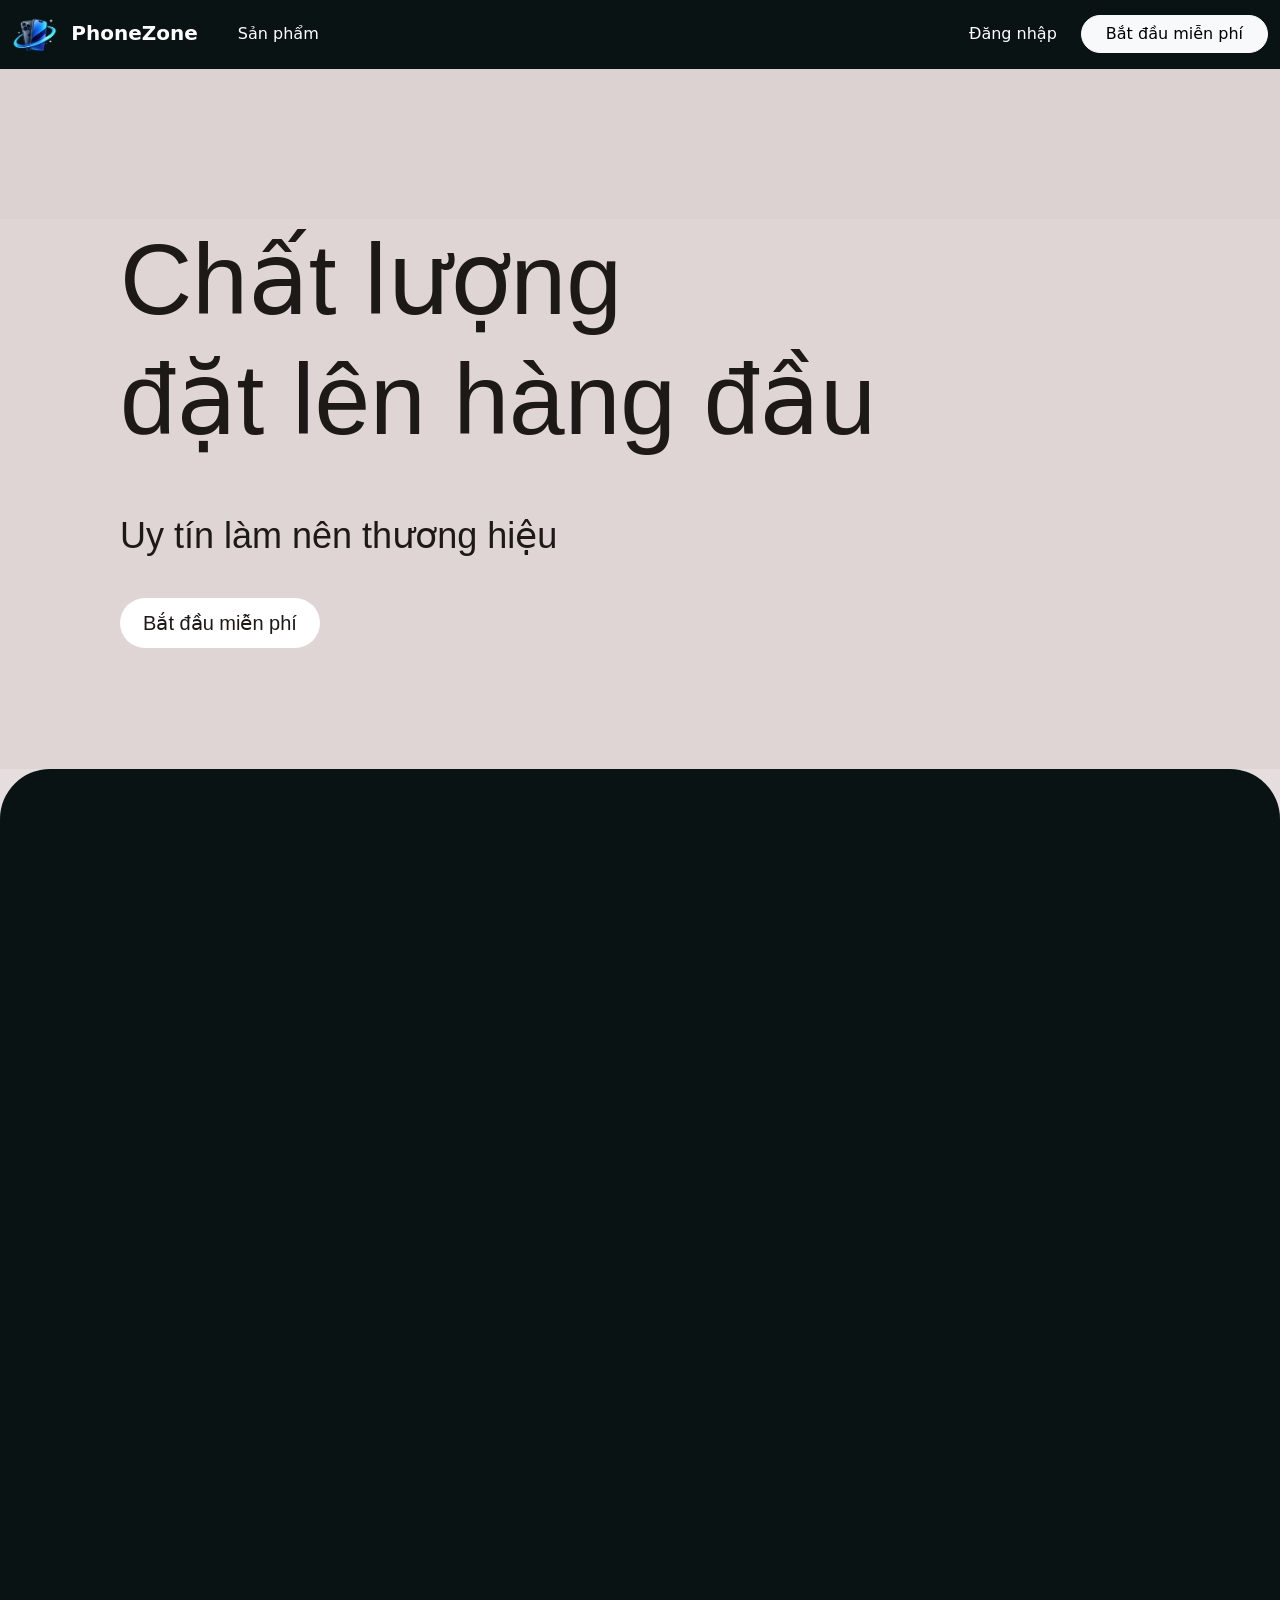
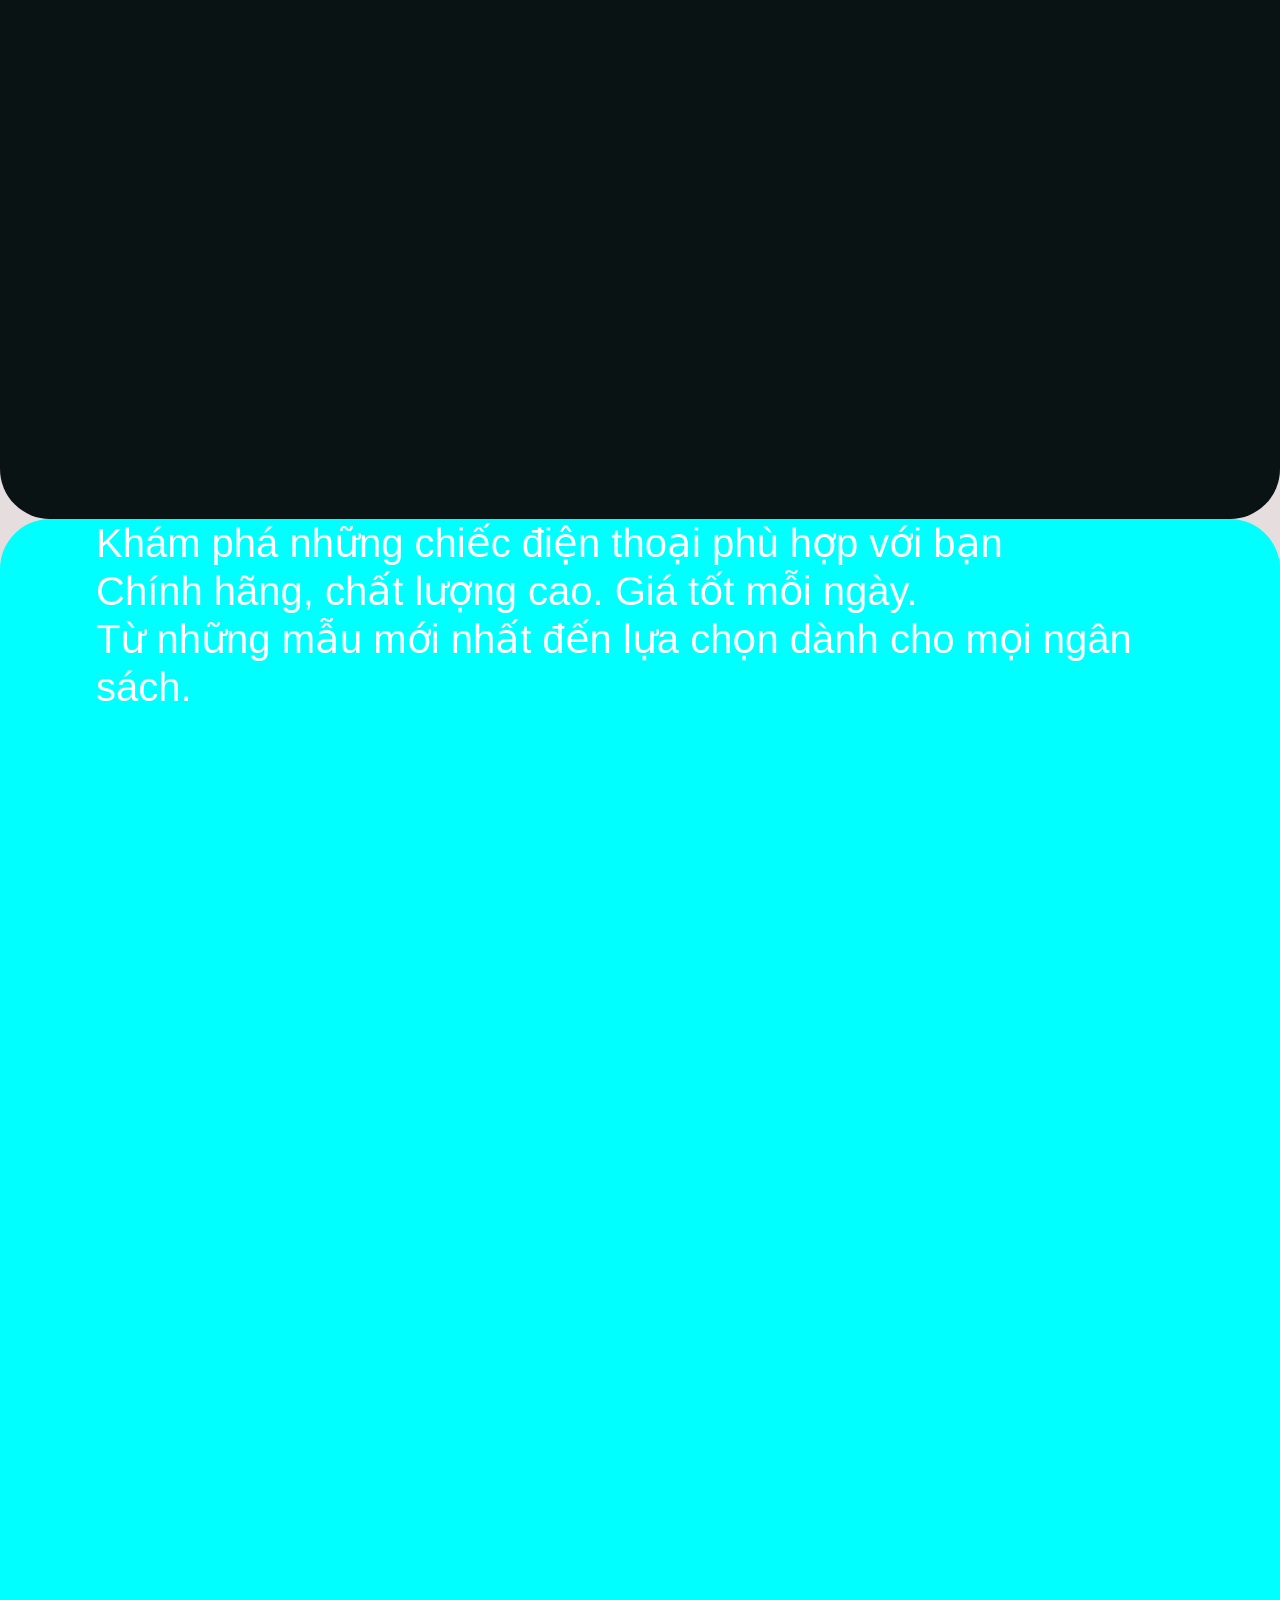
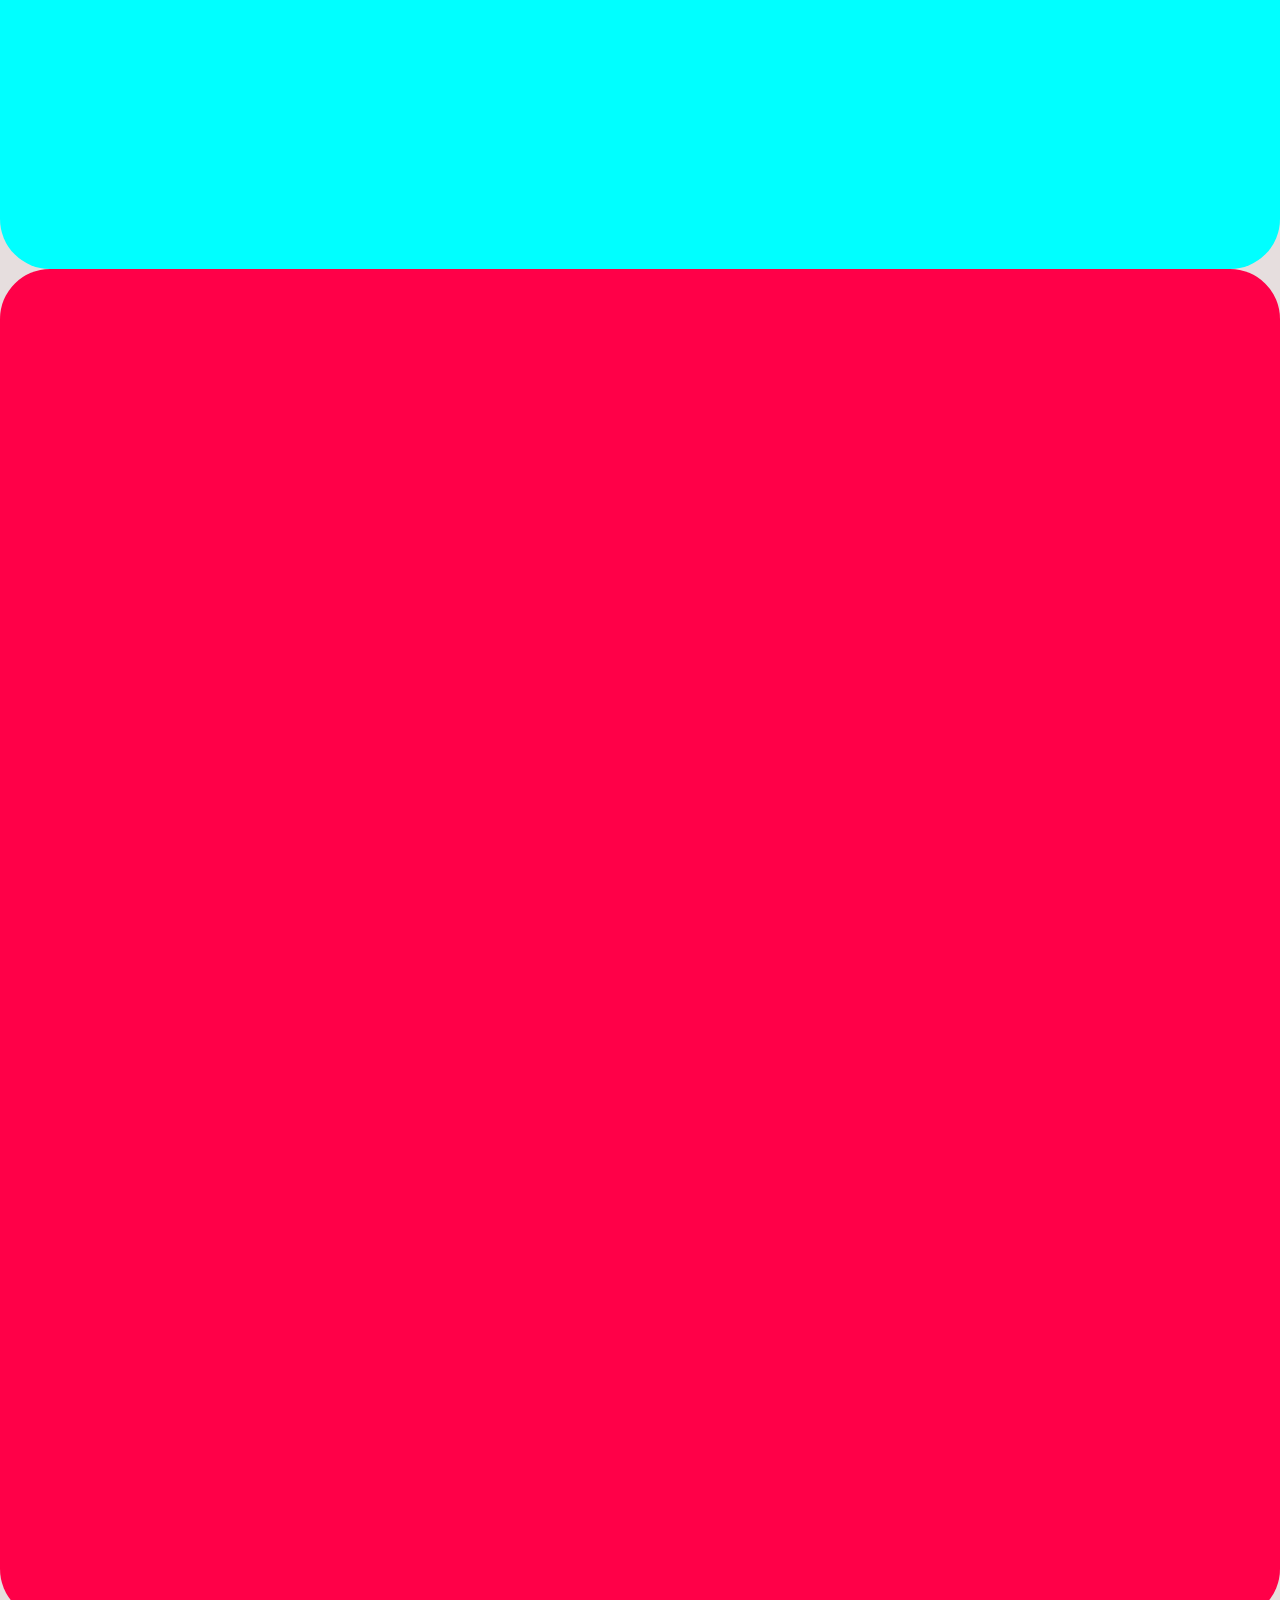
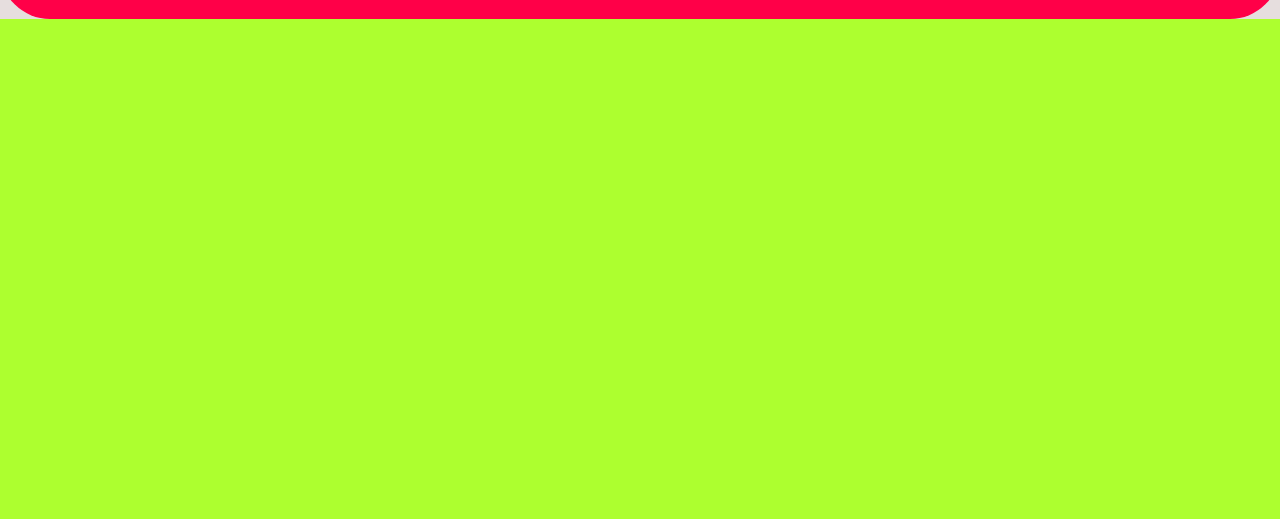
<file: index.html>
<!doctype html>
<html lang="en">
  <head>
    <meta charset="UTF-8" />
    <meta name="viewport" content="width=device-width, initial-scale=1.0" />
    <link href="https://cdn.jsdelivr.net/npm/bootstrap@5.3.8/dist/css/bootstrap.min.css" rel="stylesheet" integrity="sha384-sRIl4kxILFvY47J16cr9ZwB07vP4J8+LH7qKQnuqkuIAvNWLzeN8tE5YBujZqJLB" crossorigin="anonymous">
    <link rel="preconnect" href="https://fonts.googleapis.com">
    <link rel="preconnect" href="https://fonts.gstatic.com" crossorigin>
    <link href="https://fonts.googleapis.com/css2?family=Raleway:ital,wght@0,100..900;1,100..900&display=swap" rel="stylesheet">
    <link rel="stylesheet" href="style_index.css" />
    <title>Document</title>
    <script src="https://cdn.jsdelivr.net/npm/bootstrap@5.3.8/dist/js/bootstrap.bundle.min.js" integrity="sha384-FKyoEForCGlyvwx9Hj09JcYn3nv7wiPVlz7YYwJrWVcXK/BmnVDxM+D2scQbITxI" crossorigin="anonymous"></script>
    
  </head>
  <body>
    <header>
      <nav class="navbar navbar-expand-lg">
        <div class="container-fluid">
          <a class="navbar-brand text-white" href="index.html">
            <img src="img/Logo.png" width="45" class="me-2" alt="PhoneZone" />
            <b>PhoneZone</b>
          </a>

          <a class="nav-link text-white ms-4" href="Product.html">Sản phẩm</a>

          <div class="ms-auto d-flex align-items-center">
            <a class="nav-link text-white me-4" href="Login.html">Đăng nhập</a>

            <a href="Register.html" class="btn btn-light rounded-pill px-4">
              Bắt đầu miễn phí
            </a>
          </div>
        </div>
      </nav>
    </header>
    <div class="main2">
      <div class="main2_2"></div>
      <div class="Subject">
        <h1 class="title">
        Chất lượng <br>
        đặt lên hàng đầu
        </h1>
        <p class="title2">
        Uy tín làm nên thương hiệu
        </p>
        <a href="Register.html" class="main2_btn">
          <button>Bắt đầu miễn phí</button>
        </a>
      </div>
    </div>
    <div class="main">
       <div class="main1">
        <div class="m1_title">
          <h1 class="m1_title2">
            Khám phá những chiếc điện thoại phù hợp với bạn <br>
            Chính hãng, chất lượng cao. Giá tốt mỗi ngày. <br>
            Từ những mẫu mới nhất đến lựa chọn dành cho mọi ngân sách.
          </h1>
        </div>
      </div>
       <div class="main1_2">
       
       </div>
       <div class="main1_3">
          </div>
        </div>
    </div>
    <footer>  </footer>
  </body>
</html>
</file>
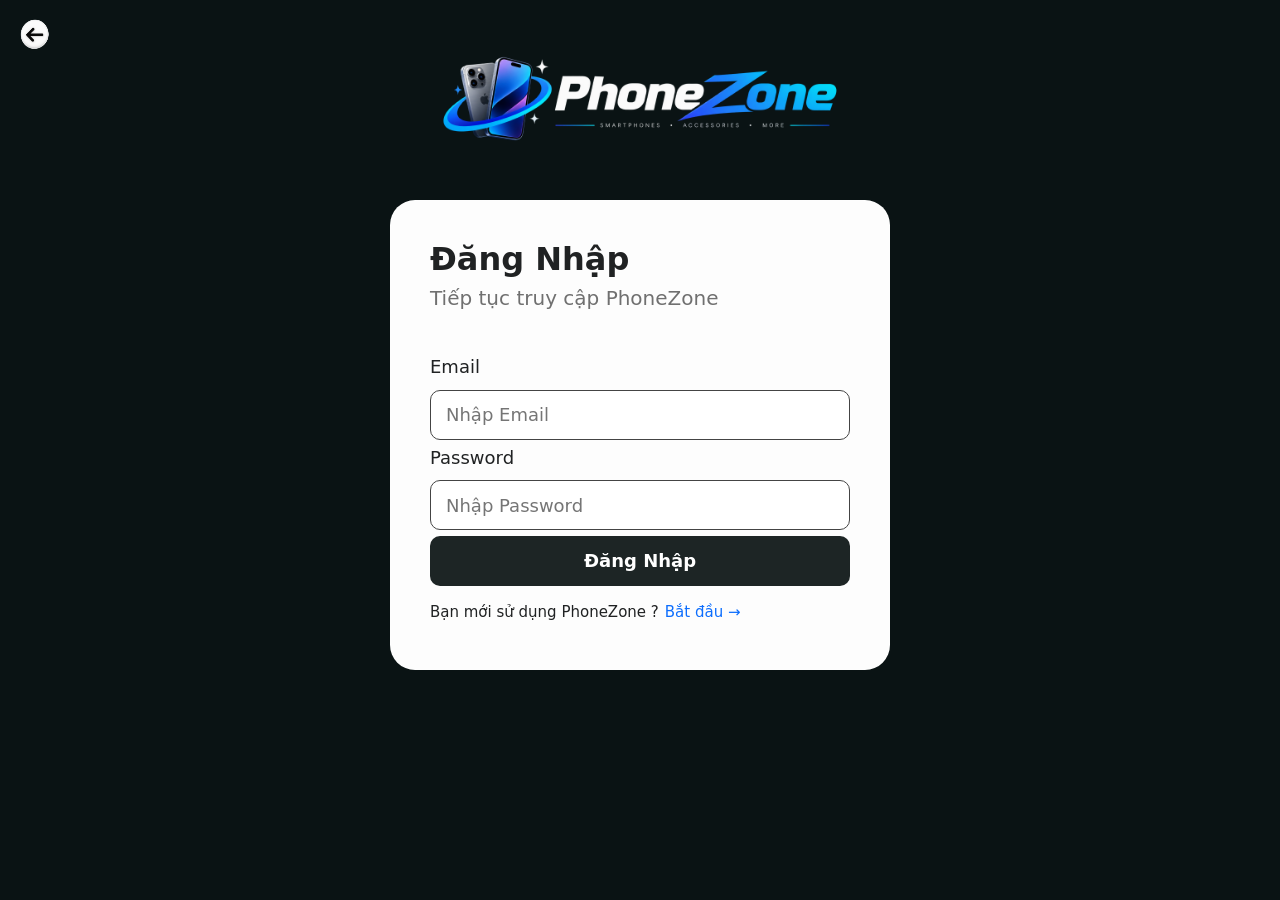
<file: Login.html>
<!doctype html>
<html lang="en">
  <head>
    <meta charset="UTF-8" />
    <meta name="viewport" content="width=device-width, initial-scale=1.0" />
    <link href="https://cdn.jsdelivr.net/npm/bootstrap@5.3.8/dist/css/bootstrap.min.css" rel="stylesheet" integrity="sha384-sRIl4kxILFvY47J16cr9ZwB07vP4J8+LH7qKQnuqkuIAvNWLzeN8tE5YBujZqJLB" crossorigin="anonymous">
    <link rel="stylesheet" href="style_Login.css" />
    <title>Document</title>
    <script src="https://cdn.jsdelivr.net/npm/bootstrap@5.3.8/dist/js/bootstrap.bundle.min.js" integrity="sha384-FKyoEForCGlyvwx9Hj09JcYn3nv7wiPVlz7YYwJrWVcXK/BmnVDxM+D2scQbITxI" crossorigin="anonymous"></script>
  </head>
  <body>
    <header>
      <a href="index.html" class="back-btn">
        <img src="img/back.png" alt="quay lai">
      </a>
    </header>
    <div class="img_login">
        <img src="img/login_logo.png" alt="login-logo">
      </div>
    <form class="form_background">
      <div class="subject_login">
        <h2>Đăng Nhập</h2>
        <p>Tiếp tục truy cập PhoneZone</p>
      </div>
      <div class="form-login">
        <label>Email</label>
        <input type="email" placeholder="Nhập Email">
        <label>Password</label>
        <input type="password" placeholder="Nhập Password">
        <button>Đăng Nhập</button>
      </div>
      <div class="login_footer">
        <p>Bạn mới sử dụng PhoneZone ?</p>
        <a href="Register.html">Bắt đầu →</a>
      </div>
    </form>
    <footer>

    </footer>
  </body>
</html>
</file>
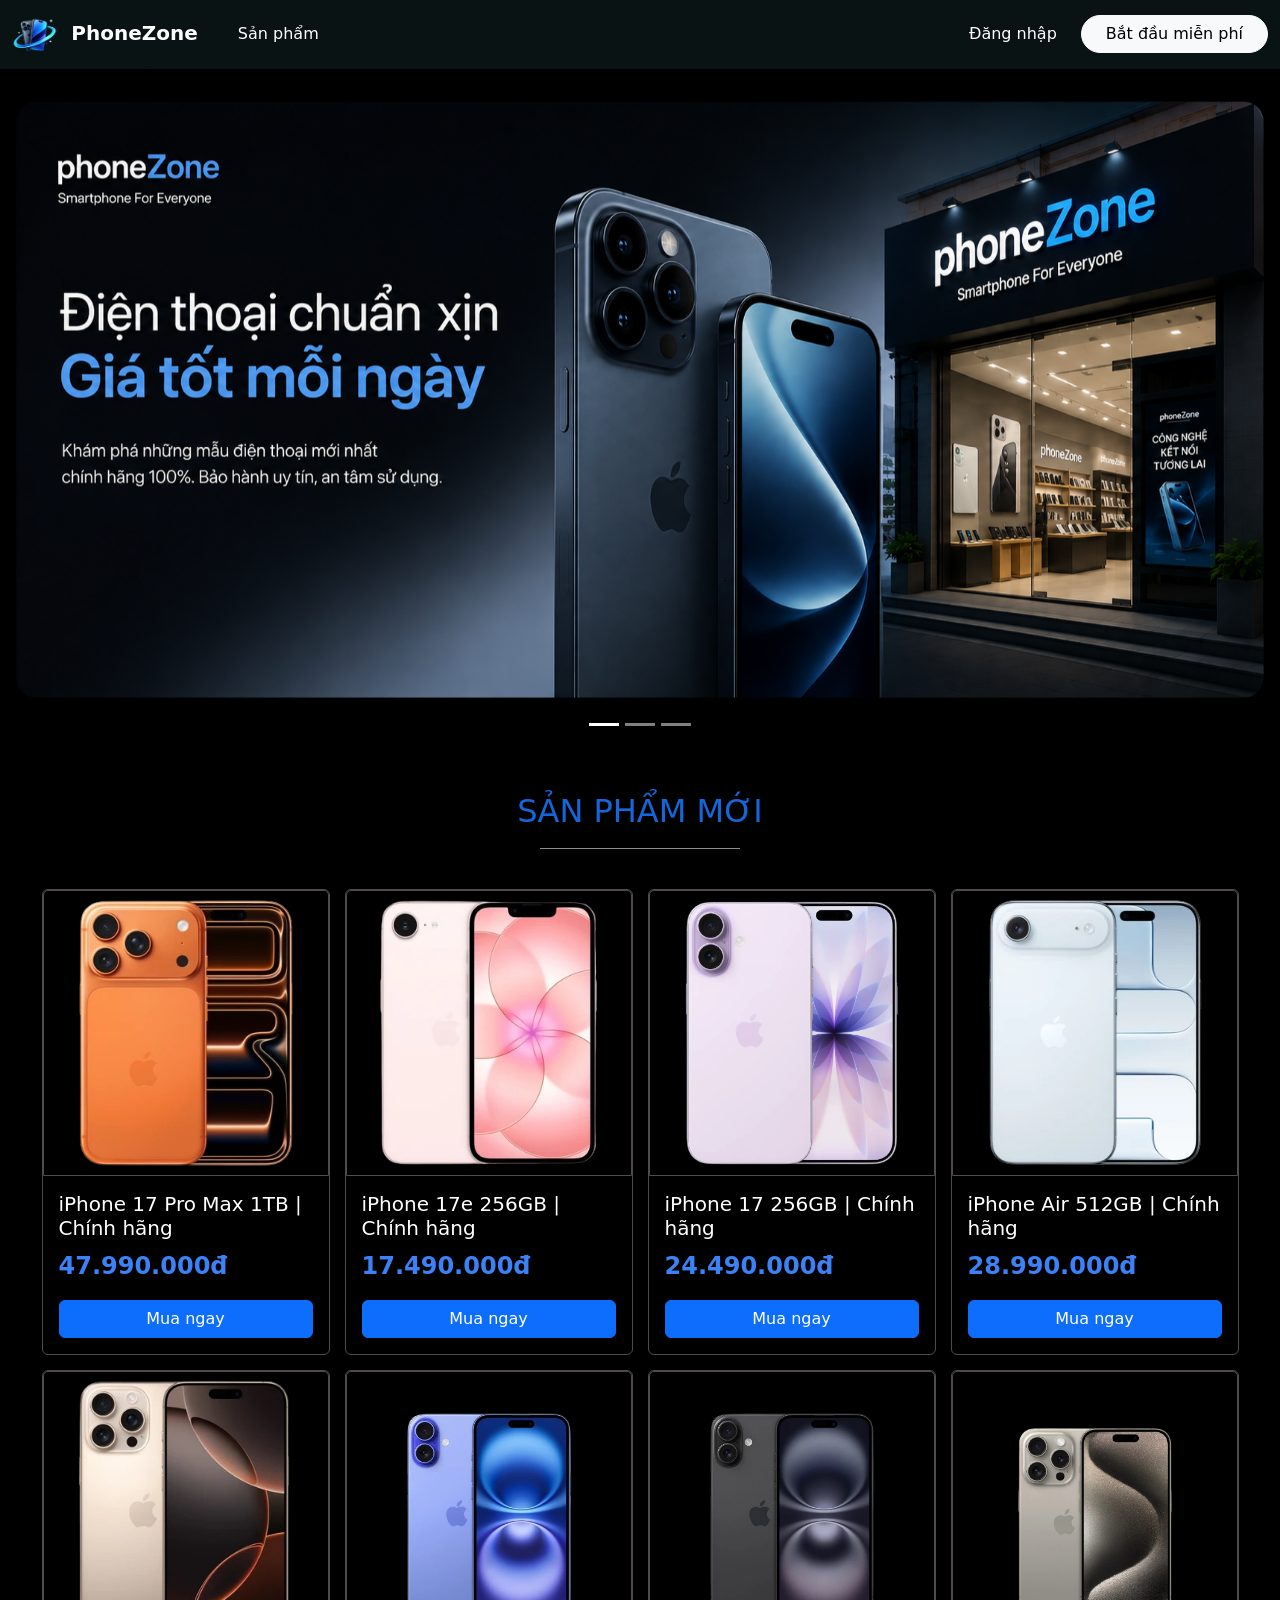
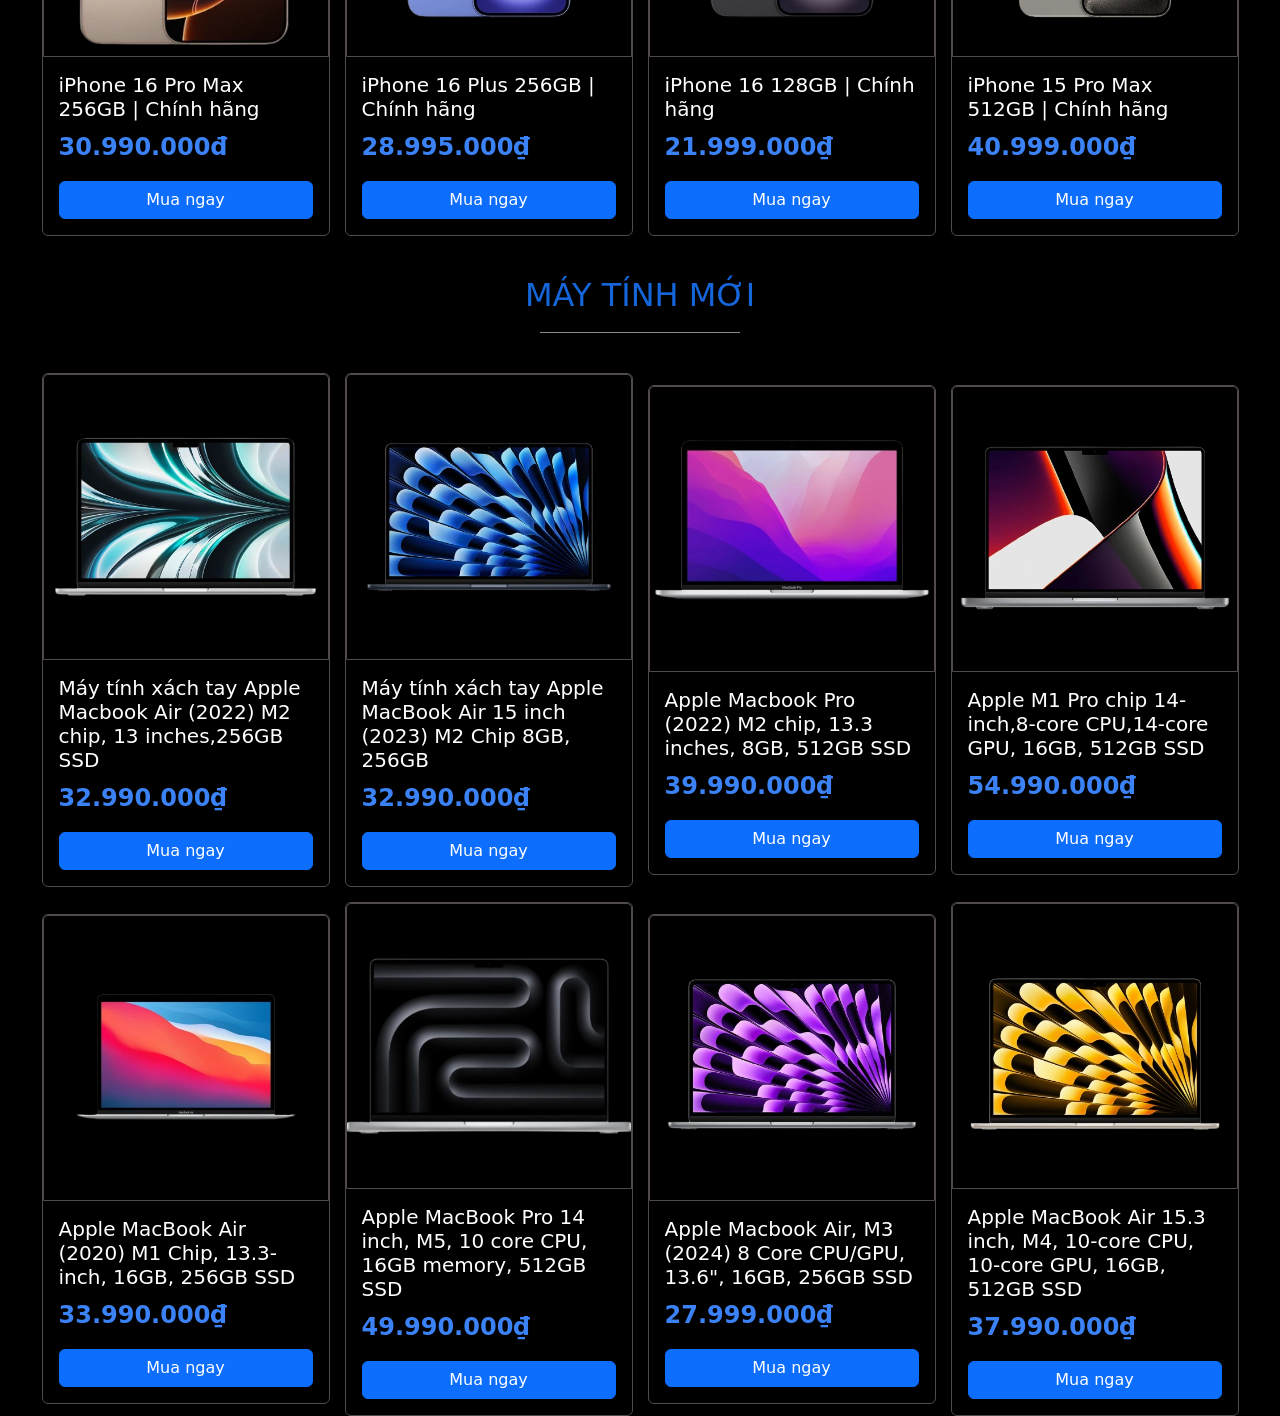
<file: Product.html>
<!doctype html>
<html lang="en">
  <head>
    <meta charset="UTF-8" />
    <meta name="viewport" content="width=device-width, initial-scale=1.0" />
    <link
      href="https://cdn.jsdelivr.net/npm/bootstrap@5.3.8/dist/css/bootstrap.min.css"
      rel="stylesheet"
      integrity="sha384-sRIl4kxILFvY47J16cr9ZwB07vP4J8+LH7qKQnuqkuIAvNWLzeN8tE5YBujZqJLB"
      crossorigin="anonymous"
    />
    <link rel="stylesheet" href="style.product.css" />
    <title>Document</title>
    <script
      src="https://cdn.jsdelivr.net/npm/bootstrap@5.3.8/dist/js/bootstrap.bundle.min.js"
      integrity="sha384-FKyoEForCGlyvwx9Hj09JcYn3nv7wiPVlz7YYwJrWVcXK/BmnVDxM+D2scQbITxI"
      crossorigin="anonymous"
    ></script>
  </head>
  <body>
    <header>
      <nav class="navbar navbar-expand-lg">
        <div class="container-fluid">
          <a class="navbar-brand text-white" href="index.html">
            <img src="img/Logo.png" width="45" class="me-2" alt="PhoneZone" />
            <b>PhoneZone</b>
          </a>

          <a class="nav-link text-white ms-4" href="Product.html">Sản phẩm</a>

          <div class="ms-auto d-flex align-items-center">
            <a class="nav-link text-white me-4" href="Login.html">Đăng nhập</a>

            <a href="Register.html" class="btn btn-light rounded-pill px-4">
              Bắt đầu miễn phí
            </a>
          </div>
        </div>
      </nav>
    </header>
    <div>
      <div
        id="carouselExampleIndicators"
        class="carousel slide"
        data-bs-ride="carousel"
      >
        <div class="carousel-indicators">
          <button
            type="button"
            data-bs-target="#carouselExampleIndicators"
            data-bs-slide-to="0"
            class="active"
            aria-current="true"
            aria-label="Slide 1"
          ></button>
          <button
            type="button"
            data-bs-target="#carouselExampleIndicators"
            data-bs-slide-to="1"
            aria-label="Slide 2"
          ></button>
          <button
            type="button"
            data-bs-target="#carouselExampleIndicators"
            data-bs-slide-to="2"
            aria-label="Slide 3"
          ></button>
        </div>
        <div id="banner" class="carousel-inner">
          <div class="carousel-item active">
            <img src="img/banner_1.png" class="d-block w-100" alt="..." />
          </div>
          <div class="carousel-item">
            <img src="img/banner_2.png" class="d-block w-100" alt="..." />
          </div>
          <div class="carousel-item">
            <img src="img/banner_3.png" class="d-block w-100" alt="..." />
          </div>
        </div>
      </div>
    </div>
    <div class="title_main">
      <h2 class="title">SẢN PHẨM MỚI</h2>
      <span class="line"></span>
    </div>
    <div class="product">
      <div class="card" style="width: 18rem">
        <img src="img/iphone/iphone17.png" id="main" class="card-img-top" alt="..." />
        <div class="card-body">
          <h5 class="card-title">iPhone 17 Pro Max 1TB | Chính hãng</h5>
          <p class="card-text">
            47.990.000đ
          </p>
          <a href="Product/Prt_iphone.html" id="button" class="btn btn-primary">Mua ngay</a>
        </div>
      </div>
      <div class="card" style="width: 18rem">
        <img src="img/iphone/iphone17e.png" id="main" class="card-img-top" alt="..." />
        <div class="card-body">
          <h5 class="card-title">iPhone 17e 256GB | Chính hãng</h5>
          <p class="card-text">
            17.490.000đ
          </p>
          <a href="Product/Prt_iphone.html" id="button" class="btn btn-primary">Mua ngay</a>
        </div>
      </div>
      <div class="card" style="width: 18rem">
        <img src="img/iphone/iphone17s.png" id="main" class="card-img-top" alt="..." />
        <div class="card-body">
          <h5 class="card-title">iPhone 17 256GB | Chính hãng</h5>
          <p class="card-text">
            24.490.000đ
          </p>
          <a href="Product/Prt_iphone.html" id="button" class="btn btn-primary">Mua ngay</a>
        </div>
      </div>
      <div class="card" style="width: 18rem">
        <img src="img/iphone/iphone_air.png" id="main" class="card-img-top" alt="..." />
        <div class="card-body">
          <h5 class="card-title">iPhone Air 512GB | Chính hãng</h5>
          <p class="card-text">
            28.990.000đ
          </p>
          <a href="Product/Prt_iphone.html" id="button" class="btn btn-primary">Mua ngay</a>
        </div>
      </div>
      <div class="card" style="width: 18rem">
        <img src="img/iphone/iphone16_pro.png" id="main" class="card-img-top" alt="..." />
        <div class="card-body">
          <h5 class="card-title"> iPhone 16 Pro Max 256GB | Chính hãng</h5>
          <p class="card-text">
            30.990.000đ
          </p>
          <a href="Product/Prt_iphone.html" id="button" class="btn btn-primary">Mua ngay</a>
        </div>
      </div>
      <div class="card" style="width: 18rem">
        <img src="img/iphone/iphone16_plus.png" id="main" class="card-img-top" alt="..." />
        <div class="card-body">
          <h5 class="card-title"> iPhone 16 Plus 256GB | Chính hãng</h5>
          <p class="card-text">
            28.995.000₫
          </p>
          <a href="Product/Prt_iphone.html" id="button" class="btn btn-primary">Mua ngay</a>
        </div>
      </div>
      <div class="card" style="width: 18rem">
        <img src="img/iphone/iphone16.png" id="main" class="card-img-top" alt="..." />
        <div class="card-body">
          <h5 class="card-title"> iPhone 16 128GB | Chính hãng</h5>
          <p class="card-text">
            21.999.000₫
          </p>
          <a href="Product/Prt_iphone.html" id="button" class="btn btn-primary">Mua ngay</a>
        </div>
      </div>
      <div class="card" style="width: 18rem">
        <img src="img/iphone/iphone15_pro.png" id="main" class="card-img-top" alt="..." />
        <div class="card-body">
          <h5 class="card-title"> iPhone 15 Pro Max 512GB | Chính hãng</h5>
          <p class="card-text">
            40.999.000₫
          </p>
          <a href="Product/Prt_iphone.html" id="button" class="btn btn-primary">Mua ngay</a>
        </div>
      </div>
    </div>
    <div class="title_main">
     <h2 class="title">MÁY TÍNH MỚI</h2>
     <span class="line"></span>
    </div>
    <div class="product">
      <div class="card" style="width: 18rem">
        <img src="img/macbook/macbook_air.png" id="main" class="card-img-top" alt="..." />
        <div class="card-body">
          <h5 class="card-title"> Máy tính xách tay Apple Macbook Air (2022) M2 chip, 13 inches,256GB SSD</h5>
          <p class="card-text">
            32.990.000₫
          </p>
          <a href="Product/Prt_iphone.html" id="button" class="btn btn-primary">Mua ngay</a>
        </div>
      </div>
      <div class="card" style="width: 18rem">
        <img src="img/macbook/macbook_air2.png" id="main" class="card-img-top" alt="..." />
        <div class="card-body">
          <h5 class="card-title"> Máy tính xách tay Apple MacBook Air 15 inch (2023) M2 Chip 8GB, 256GB</h5>
          <p class="card-text">
            32.990.000₫
          </p>
          <a href="Product/Prt_iphone.html" id="button" class="btn btn-primary">Mua ngay</a>
        </div>
      </div>
      <div class="card" style="width: 18rem">
        <img src="img/macbook/macbook_pro.png" id="main" class="card-img-top" alt="..." />
        <div class="card-body">
          <h5 class="card-title"> Apple Macbook Pro (2022) M2 chip, 13.3 inches, 8GB, 512GB SSD</h5>
          <p class="card-text">
            39.990.000₫
          </p>
          <a href="Product/Prt_iphone.html" id="button" class="btn btn-primary">Mua ngay</a>
        </div>
      </div>
      <div class="card" style="width: 18rem">
        <img src="img/macbook/macbook_m1.png" id="main" class="card-img-top" alt="..." />
        <div class="card-body">
          <h5 class="card-title"> Apple M1 Pro chip 14-inch,8-core CPU,14‑core GPU, 16GB, 512GB SSD</h5>
          <p class="card-text">
            54.990.000₫
          </p>
          <a href="Product/Prt_iphone.html" id="button" class="btn btn-primary">Mua ngay</a>
        </div>
      </div>
      <div class="card" style="width: 18rem">
        <img src="img/macbook/macbook_air3.png" id="main" class="card-img-top" alt="..." />
        <div class="card-body">
          <h5 class="card-title"> Apple MacBook Air (2020) M1 Chip, 13.3-inch, 16GB, 256GB SSD</h5>
          <p class="card-text">
            33.990.000₫
          </p>
          <a href="Product/Prt_iphone.html" id="button" class="btn btn-primary">Mua ngay</a>
        </div>
      </div>
      <div class="card" style="width: 18rem">
        <img src="img/macbook/macbook_pro2.png" id="main" class="card-img-top" alt="..." />
        <div class="card-body">
          <h5 class="card-title">Apple MacBook Pro 14 inch, M5, 10 core CPU, 16GB memory, 512GB SSD</h5>
          <p class="card-text">
            49.990.000₫
          </p>
          <a href="Product/Prt_iphone.html" id="button" class="btn btn-primary">Mua ngay</a>
        </div>
      </div>
      <div class="card" style="width: 18rem">
        <img src="img/macbook/macbook_air4.png" id="main" class="card-img-top" alt="..." />
        <div class="card-body">
          <h5 class="card-title"> Apple Macbook Air, M3 (2024) 8 Core CPU/GPU, 13.6", 16GB, 256GB SSD</h5>
          <p class="card-text">
            27.999.000₫
          </p>
          <a href="Product/Prt_iphone.html" id="button" class="btn btn-primary">Mua ngay</a>
        </div>
      </div>
      <div class="card" style="width: 18rem">
        <img src="img/macbook/macbook_air5.png" id="main" class="card-img-top" alt="..." />
        <div class="card-body">
          <h5 class="card-title"> Apple MacBook Air 15.3 inch, M4, 10-core CPU, 10-core GPU, 16GB, 512GB SSD</h5>
          <p class="card-text">
            37.990.000₫
          </p>
          <a href="Product/Prt_iphone.html" id="button" class="btn btn-primary">Mua ngay</a>
        </div>
      </div>
    </div>
  </body>
</html>
</file>
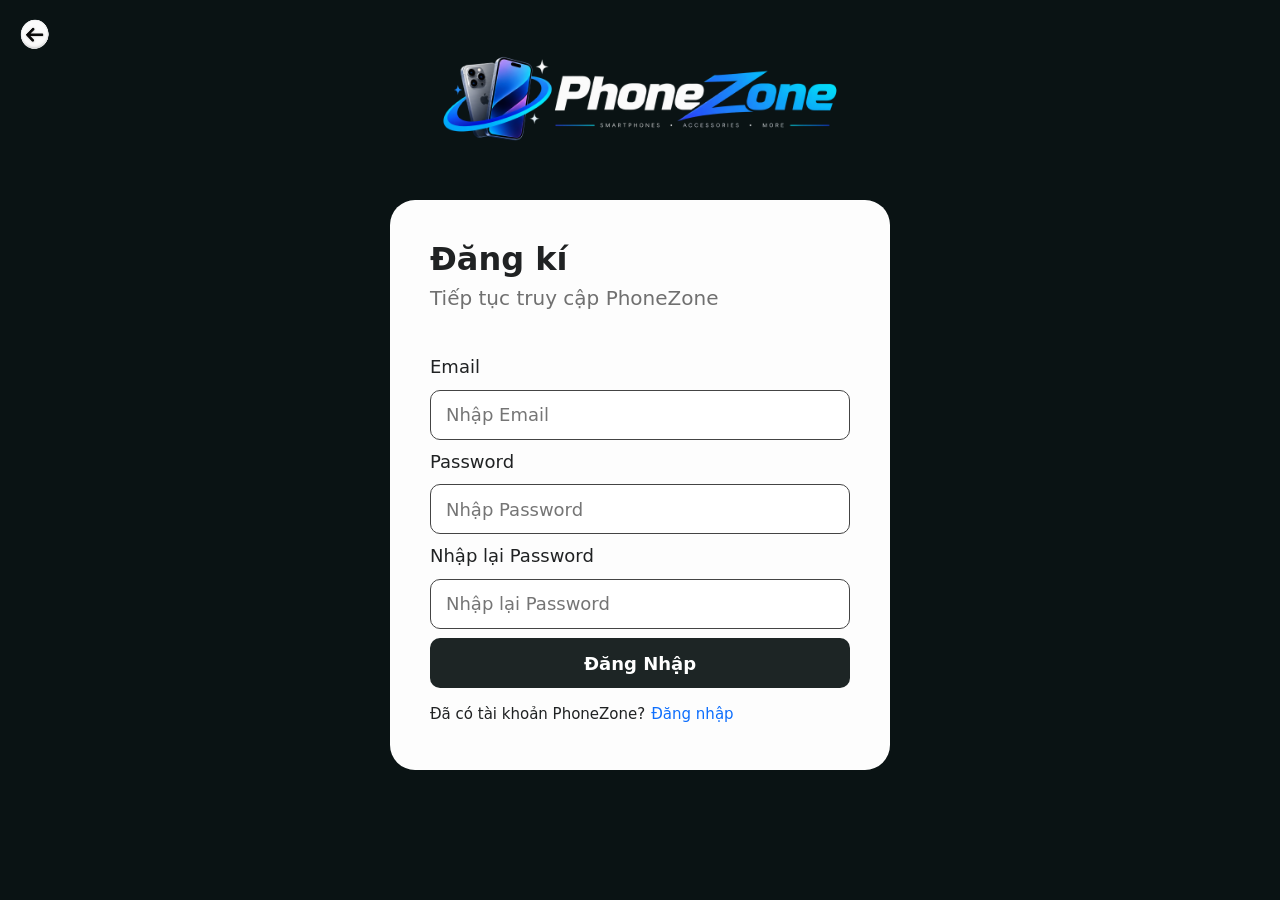
<file: Register.html>
<!doctype html>
<html lang="en">
  <head>
    <meta charset="UTF-8" />
    <meta name="viewport" content="width=device-width, initial-scale=1.0" />
    <link href="https://cdn.jsdelivr.net/npm/bootstrap@5.3.8/dist/css/bootstrap.min.css" rel="stylesheet" integrity="sha384-sRIl4kxILFvY47J16cr9ZwB07vP4J8+LH7qKQnuqkuIAvNWLzeN8tE5YBujZqJLB" crossorigin="anonymous">
    <link rel="stylesheet" href="style_register.css" />
    <title>Document</title>
    <script src="https://cdn.jsdelivr.net/npm/bootstrap@5.3.8/dist/js/bootstrap.bundle.min.js" integrity="sha384-FKyoEForCGlyvwx9Hj09JcYn3nv7wiPVlz7YYwJrWVcXK/BmnVDxM+D2scQbITxI" crossorigin="anonymous"></script>
  </head>
  <body>
    <header>
      <a href="index.html" class="back-btn">
        <img src="img/back.png" alt="quay lai">
      </a>
    </header>
    <div class="img_register">
        <img src="img/login_logo.png" alt="login-logo">
      </div>
    <form class="form_background">
      <div class="subject_register">
        <h2>Đăng kí</h2>
        <p>Tiếp tục truy cập PhoneZone</p>
      </div>
      <div class="form-register">
        <label>Email</label>
        <input type="email" placeholder="Nhập Email">
        <label>Password</label>
        <input type="password" placeholder="Nhập Password">
        <label>Nhập lại Password</label>
        <input type="password" placeholder="Nhập lại Password">
        <button>Đăng Nhập</button>
      </div>
      <div class="register_footer">
        <p>Đã có tài khoản PhoneZone?</p>
        <a href="Login.html">Đăng nhập</a>
      </div>
    </form>
    <footer>

    </footer>
  </body>
</html>
</file>
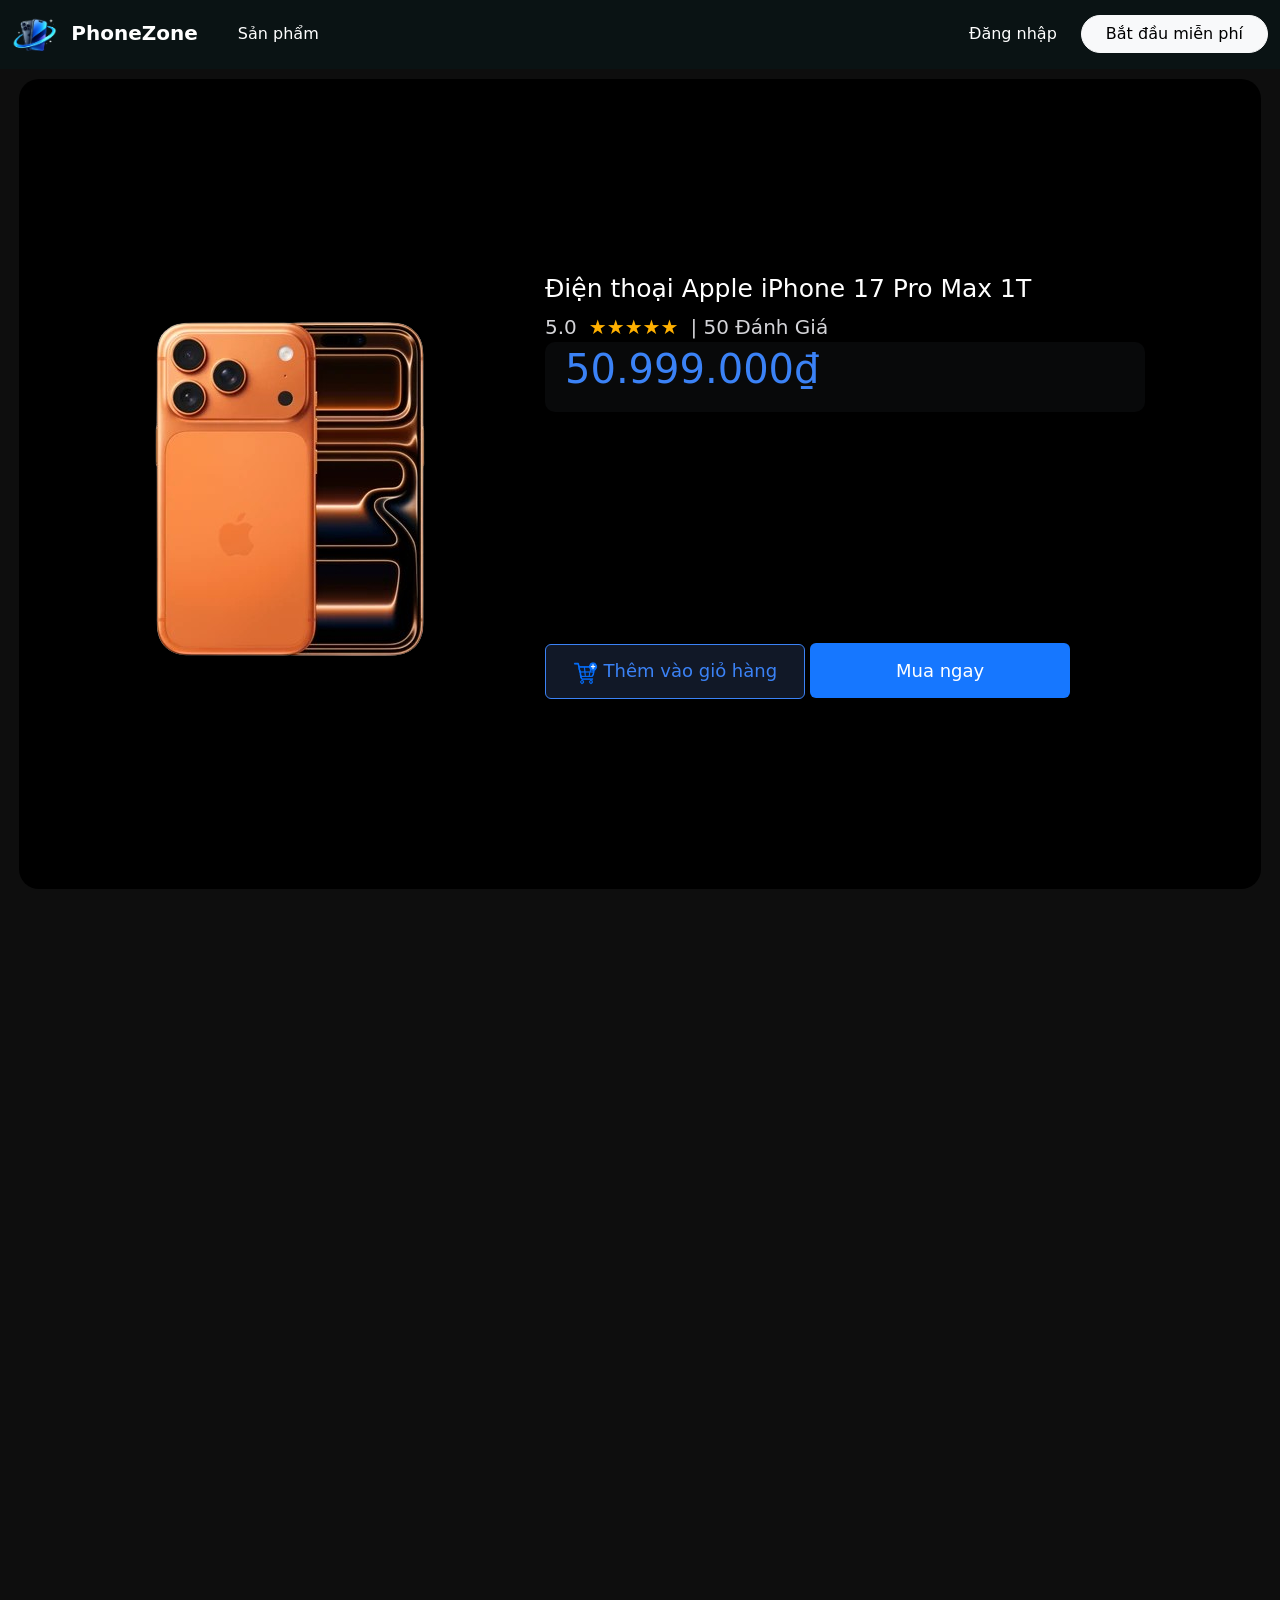
<file: Product/Prt_iphone.html>
<!doctype html>
<html lang="en">
  <head>
    <meta charset="UTF-8" />
    <meta name="viewport" content="width=device-width, initial-scale=1.0" />
    <link href="https://cdn.jsdelivr.net/npm/bootstrap@5.3.8/dist/css/bootstrap.min.css" rel="stylesheet" integrity="sha384-sRIl4kxILFvY47J16cr9ZwB07vP4J8+LH7qKQnuqkuIAvNWLzeN8tE5YBujZqJLB" crossorigin="anonymous">
    <link rel="preconnect" href="https://fonts.googleapis.com">
    <link rel="preconnect" href="https://fonts.gstatic.com" crossorigin>
    <link href="https://fonts.googleapis.com/css2?family=Raleway:ital,wght@0,100..900;1,100..900&display=swap" rel="stylesheet">
    <link rel="stylesheet" href="style.css" />
    <title>Document</title>
    <script src="https://cdn.jsdelivr.net/npm/bootstrap@5.3.8/dist/js/bootstrap.bundle.min.js" integrity="sha384-FKyoEForCGlyvwx9Hj09JcYn3nv7wiPVlz7YYwJrWVcXK/BmnVDxM+D2scQbITxI" crossorigin="anonymous"></script>
    
  </head>
  <body>
    <header>
      <nav class="navbar navbar-expand-lg">
        <div class="container-fluid">
          <a class="navbar-brand text-white" href="../index.html">
            <img src="../img/Logo.png" width="45" class="me-2" alt="PhoneZone" />
            <b>PhoneZone</b>
          </a>

          <a class="nav-link text-white ms-4" href="../Product.html">Sản phẩm</a>

          <div class="ms-auto d-flex align-items-center">
            <a class="nav-link text-white me-4" href="../Login.html">Đăng nhập</a>

            <a href="../Register.html" class="btn btn-light rounded-pill px-4">
              Bắt đầu miễn phí
            </a>
          </div>
        </div>
      </nav>
    </header>
    <div class="background_main">
        <div class="background">
            <div class="background_item">
                <img src="../img/iphone/iphone17.png" alt="">
            </div>
            <div class="background_title">
                <h3 class="title">Điện thoại Apple iPhone 17 Pro Max 1T</h3>
                <div class="rating">
                  <span>5.0</span>
                  <span class="star">★★★★★</span>
                  <span>| 50 Đánh Giá</span>
                </div>
                <div class="background_price">
                  <p class="price">50.999.000₫</p>
                </div>
                <div class="button">
                  <button class="btn-cart">
                    <img src="../img/cart.png" alt="">
                    <span>Thêm vào giỏ hàng</span>
                  </button>
                  <button class="btn-buy"> Mua ngay</button>
                </div>
            </div>
        </div>
        <div class="background2">
          
        </div>
    </div>
   </body>
</Html>
</file>
<file: style_index.css>
header{
    background-color: #0a1314;
    border-color: rgb(101, 98, 98) ;
}
body{
    background-color: rgba(221, 210, 210, 0.731);
    display: flex;
    flex-direction: column;
    position: relative;
}
.main2{
    height: 700px;
    width: 100%;
    background-color: rgba(221, 210, 210, 0.731);
}
.main2_2{
    height: 150px;
    width: 100%;
    background-color: rgba(221, 210, 210, 0.731);
}
.main1{
    height: 150vh;
    width: 100%;
    border-radius: 50px;
    display: flex;
    flex-direction: column;
    justify-content: flex-end;
    align-items: center;
    background-color: #0a1314;
}

.main1_2{
    top: 650px;
    height: 150vh;
    width: 100%;
    border-radius: 50px;
    display: flex;
    flex-direction: column;
    justify-content: flex-end;
    align-items: center;
    background-color: aqua;
}
.main1_3{
    top: 650px;
    height: 150vh;
    width: 100%;
    border-radius: 50px;
    display: flex;
    flex-direction: column;
    justify-content: flex-end;
    align-items: center;
    background-color: rgb(255, 0, 72);
}
footer{
    height: 500px;
    width: 100%;
    background-color:greenyellow;
    /* position: absolute;
    bottom: 0;
    z-index: 999; */
}
.Subject {
    position: absolute;
    left: 120px;
    gap: 10px;
}
.title {
    font-family: "Inter", sans-serif;
    font-weight: 300;
    font-size: 100px;
    color: #1C1917;
    margin: 0 0 50px 0;
    
}
.title2 {
    font-family: "Inter", sans-serif;
    font-size: 36px;
    font-weight: 300;
    color: #1C1917;
    margin: 0 0 35px 0;
}
.main2_btn{
    width: 200px;
    height: 50px;
    text-decoration: none;
    background: white;
    border-radius: 60px;
    display: flex;
    align-items: center;
    justify-content: center;
}

.main2_btn button {
    border: none;
    background: transparent;
    font-family: "Inter", sans-serif;
    font-size: 20px;
    color: #1C1917;
}
.m1_title2 {
    position: absolute;
    left: 96px;
    right: 96px;
}
.m1_title{
    margin: 0;
    color: #ffffff;
    font-family: "Inter", sans-serif;
    font-size: 50px;
    font-weight: 300;
}
</file>
<file: style_Login.css>
.back-btn {
    position: fixed;
    top: 15px;
    left: 15px;
    width: 40px;
    height: 40px;
}
.back-btn img {
    width: 100%;
    height: 100%;
}
body{
    height: 100vh;
    background-color: #0a1314;
    display: flex;
    flex-direction: column;
    justify-content: flex-start;
    align-items: center;
}

.img_login img{
    height: 200px;
    width: 450px;
    object-fit: contain;
}
.form_background {
    width: 500px;
    height: 470px;
    padding: 40px;
    display: block;
    justify-content: flex-start;
    align-items: flex-start;
    font-size: 30px;
    background-color: #fdfdfd;
    border-radius: 25px;
}
.subject_login {
    width: 100%;
}

.subject_login h2 {
    margin: 0 0 5px;
    font-size: 32px;
    font-weight: 700;
    color: #202223;
}

.subject_login p {
    margin: 0 0 40px;
    font-size: 20px;
    color: #707070;
    font-weight: 400;
}
.form-login label {
    display: block;
    margin-bottom: 8px;
    font-size: 18px;
    color: #202223;
}

.form-login input {
    width: 100%;
    height: 50px;
    margin-bottom: 4px;
    padding: 0 15px;
    border: 1px solid #444;
    border-radius: 10px;
    font-size: 18px;
}

.form-login button {
    width: 100%;
    height: 50px;
    border: none;
    border-radius: 10px;
    background-color: #1d2525;
    color: white;
    font-size: 18px;
    font-weight: 600;
}
.login_footer {
    margin-top: 15px;
    display: flex;
    gap: 6px;
    font-size: 15px;
    color: #202223;
}

.login_footer a {
    text-decoration: none;
    font-weight: 500;
}
</file>
<file: style.product.css>
header{
    background-color: #0a1314;
}
body{
    height: 2000px;
    display: block;
    background-color: #000000;

}
.title_main{
    margin-top: 40px;
    display: flex;
    flex-direction: column;
    align-items: center;
    gap: 10px;
}
.title{
    color: #1566DB;
}
.line{
    background-color: rgba(255, 255, 255, 0.553);
    height: 1px;
    width: 200px;
}
#main{
    border: 1px solid #514a4a 
}
.card{
    background-color: #000000;
    color: white;
    border: 1px solid #514a4a ;
}
#button{
    display: flex;
    justify-content: center;
    align-items: center;
    text-align: center;
}
.product{
    display: flex ;
    flex-wrap: wrap;
    justify-content: center;
    align-items: center;
    gap: 15px;
    margin-top: 40px;
}
.card-text{
    color:#3B82F6;
    font-size: 24px;
    font-weight: 600;
}
</file>
<file: style_register.css>
.back-btn {
    position: fixed;
    top: 15px;
    left: 15px;
    width: 40px;
    height: 40px;
}
.back-btn img {
    width: 100%;
    height: 100%;
}
body{
    height: 100vh;
    background-color: #0a1314;
    display: flex;
    flex-direction: column;
    justify-content: flex-start;
    align-items: center;
}

.img_register img{
    height: 200px;
    width: 450px;
    object-fit: contain;
}
.form_background {
    width: 500px;
    height: 570px;
    padding: 40px;
    display: block;
    justify-content: flex-start;
    align-items: flex-start;
    font-size: 30px;
    background-color: #fdfdfd;
    border-radius: 25px;
}
.subject_register {
    width: 100%;
}

.subject_register h2 {
    margin: 0 0 5px;
    font-size: 32px;
    font-weight: 700;
    color: #202223;
}

.subject_register p {
    margin: 0 0 40px;
    font-size: 20px;
    color: #707070;
    font-weight: 400;
}
.form-register label {
    display: block;
    margin-bottom: 8px;
    font-size: 18px;
    color: #202223;
}

.form-register input {
    width: 100%;
    height: 50px;
    margin-bottom: 8px;
    padding: 0 15px;
    border: 1px solid #444;
    border-radius: 10px;
    font-size: 18px;
}

.form-register button {
    width: 100%;
    height: 50px;
    border: none;
    border-radius: 10px;
    background-color: #1d2525;
    color: white;
    font-size: 18px;
    font-weight: 600;
}
.register_footer {
    margin-top: 15px;
    display: flex;
    gap: 6px;
    font-size: 15px;
    color: #202223;
}

.register_footer a {
    text-decoration: none;
    font-weight: 500;
}
</file>
<file: Product/style.css>
header{
    background-color: #0a1314;
}
body{
    background-color: #000000f1;
    height: 200vh;
}
.background_main{
    display: flex;
    justify-content: center;
}
.background{
    background-color: #000000;
    width: 97%;
    height: 90vh;
    margin-top: 10px;
    border-radius: 20px;
    display: block;
    display: flex;
    flex-direction: row;
    justify-content: center;
    align-items: center;
}
.background_item{
    background-color: #000000;
    width: 510px;
    height: 470px;
    display: flex;
    justify-content: center;
    align-items: center;
    margin-top: 10px;
}
.background_title{
    position: relative;
    background-color: #000000;
    width: 700px;
    height: 470px;
    margin-top: 10px;
}
.title{
    margin-top: 20px;
    font-size: 25px;
    font-weight: 400;
    color: white;
}
.price{
    padding-left: 20px;
    color:#3B82F6 ;
    font-size: 40px;
    font-weight: 350px;
}
.rating {
    display: flex;
    align-items: center;
    gap: 12px;
    font-size: 20px;
    color: #D4D4D8;
}
.star {
    color: #FFB000;
}
.background_price{
    background: #08090a;
    display: flex;
    align-items: center;
    border-radius: 10px;
    height: 70px;
    width: 600px;
}
.button{
    position: absolute;
    bottom: 25px;
    left: 0;
}
.btn-cart {
    width: 260px;
    height: 55px;
    background: #111827;
    color: #3B82F6;
    border: 1px solid #3B82F6;
    border-radius: 6px;
    font-size: 18px;
}
.btn-cart img {
    width: 25px;
    height: 25px;
}
.btn-buy {
    width: 260px;
    height: 55px;
    background: #1677FF;
    color: white;
    border: none;
    border-radius: 6px;
    font-size: 18px;
}
.background2{
}
</file>
